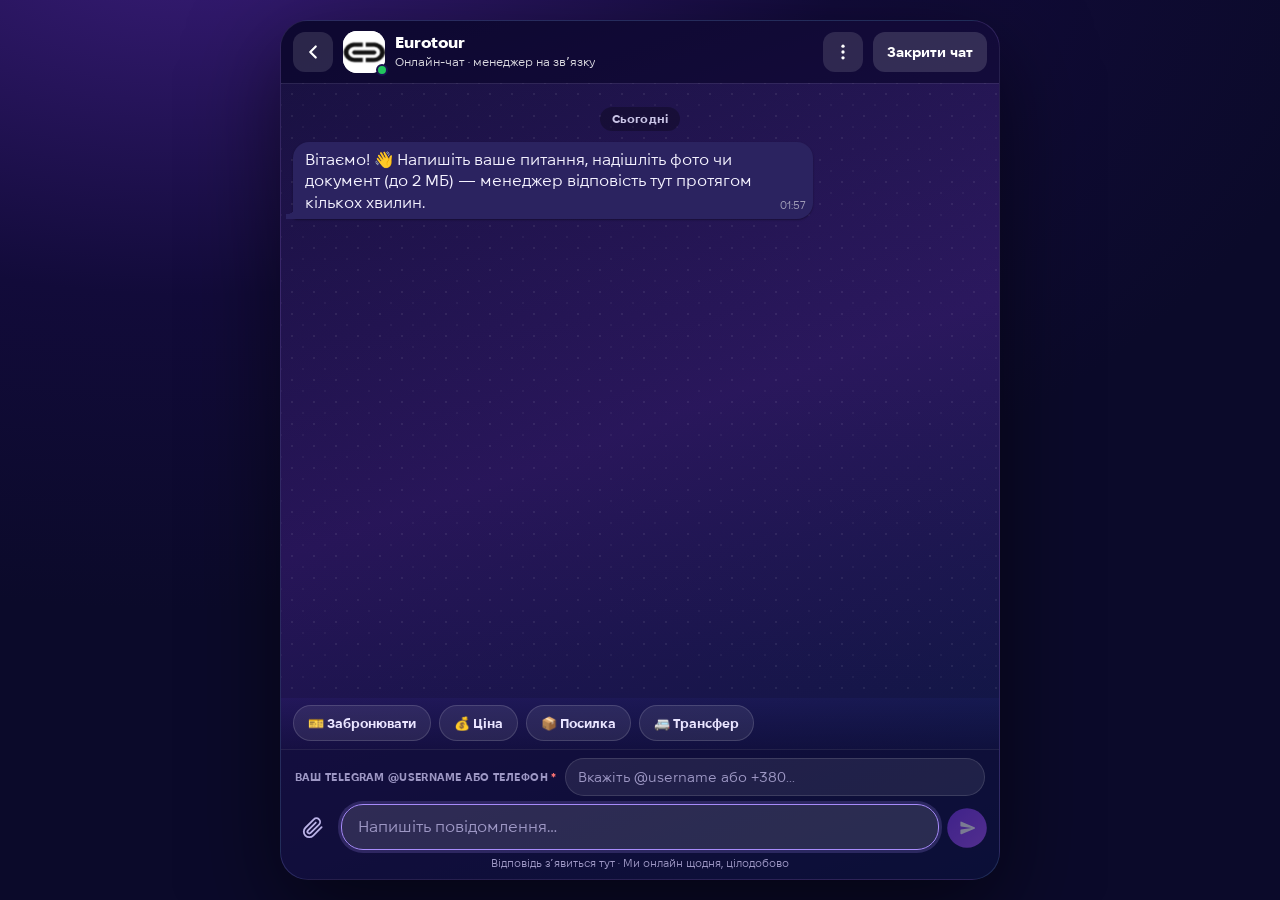
<file: chat.html>
<!DOCTYPE html>
<html lang="uk">
<head>
<meta charset="utf-8">
<meta name="viewport" content="width=device-width, initial-scale=1, viewport-fit=cover, interactive-widget=resizes-content">
<meta name="robots" content="noindex, nofollow">
<meta name="theme-color" content="#120b3a">
<meta name="color-scheme" content="dark">
<title>Онлайн-чат — Eurotour</title>
<link rel="icon" href="images/cropped-apple-touch-icon-32x32.png" sizes="32x32">
<link rel="apple-touch-icon" href="images/cropped-apple-touch-icon-180x180.png">
<link rel="preload" href="fonts/FixelDisplay-Regular.woff2" as="font" type="font/woff2" crossorigin>
<link rel="preload" href="fonts/FixelDisplay-Bold.woff2" as="font" type="font/woff2" crossorigin>
<link rel="stylesheet" href="css/chat.css?v=20261105e2e">
<script>window.__SITE_BRIDGE={inbox:"et-inbox-LGpGoBoCmVCslbweGPlBHrRyjFNGu3kJG67Q6XKQ",pub:"BHJrHmcYFVFYWvqrsf08w6O+zs4bNH7GNhj87vaDRwaDzxU1bAs7Cc3LiJSbVPyAZsbS9mSv/P1K73QWbnMBA5A="};</script>
</head>
<body>
<div class="ch" id="app">
  <header class="ch__head">
    <a class="ch__back" id="back" href="index.html" aria-label="Назад на сайт">
      <svg viewBox="0 0 24 24" fill="none" stroke="currentColor" stroke-width="2.4" stroke-linecap="round" stroke-linejoin="round"><path d="M15 18l-6-6 6-6"/></svg>
    </a>
    <div class="ch__who">
      <div class="ch__ava" id="ava"><img src="images/cropped-apple-touch-icon-192x192.png" alt=""><i class="ch__dot" id="dot"></i></div>
      <div class="ch__titles">
        <div class="ch__title" id="title">Eurotour · онлайн-чат</div>
        <div class="ch__status" id="status"><span>Менеджер на звʼязку</span></div>
      </div>
    </div>
    <button type="button" class="ch__menu-btn" id="menuBtn" aria-label="Меню чату" aria-haspopup="true" aria-expanded="false">
      <svg viewBox="0 0 24 24" fill="currentColor"><circle cx="12" cy="5" r="2"/><circle cx="12" cy="12" r="2"/><circle cx="12" cy="19" r="2"/></svg>
    </button>
    <button type="button" class="ch__close" id="closeBtn">Закрити чат</button>
    <div class="ch__menu" id="menu" hidden>
      <button type="button" data-act="tg"><svg viewBox="0 0 24 24" fill="currentColor"><path d="M21.9 4.6 18.9 19c-.2 1-.8 1.2-1.6.8l-4.5-3.3-2.2 2.1c-.2.2-.4.4-.9.4l.3-4.6 8.4-7.6c.4-.3-.1-.5-.6-.2L7.5 13.1 3 11.7c-1-.3-1-1 .2-1.4l17.4-6.7c.8-.3 1.5.2 1.3 1z"/></svg>Написати в Telegram</button>
      <button type="button" data-act="name"><svg viewBox="0 0 24 24" fill="none" stroke="currentColor" stroke-width="2" stroke-linecap="round"><path d="M20 21v-2a4 4 0 0 0-4-4H8a4 4 0 0 0-4 4v2"/><circle cx="12" cy="7" r="4"/></svg>Змінити контакт (@юзер / телефон)</button>
      <button type="button" data-act="end"><svg viewBox="0 0 24 24" fill="none" stroke="currentColor" stroke-width="2" stroke-linecap="round"><circle cx="12" cy="12" r="9"/><path d="M9 9h6v6H9z"/></svg>Завершити діалог</button>
      <button type="button" data-act="clear" class="is-danger"><svg viewBox="0 0 24 24" fill="none" stroke="currentColor" stroke-width="2" stroke-linecap="round"><path d="M3 6h18M8 6V4h8v2M6 6l1 14h10l1-14"/></svg>Очистити історію</button>
    </div>
  </header>

  <div class="ch__offline" id="offline" hidden>Немає звʼязку з інтернетом — повідомлення надішлються, коли зʼявиться мережа</div>

  <main class="ch__body" id="body" aria-live="polite">
    <div class="ch__list" id="list"></div>
  </main>

  <button type="button" class="ch__jump" id="jump" hidden aria-label="До нових повідомлень">
    <svg viewBox="0 0 24 24" fill="none" stroke="currentColor" stroke-width="2.4" stroke-linecap="round" stroke-linejoin="round"><path d="M6 9l6 6 6-6"/></svg><span id="jumpN" hidden></span>
  </button>

  <div class="ch__quick" id="quick">
    <button type="button" data-q="Хочу забронювати місце. Підкажіть вільні дати?">🎫 Забронювати</button>
    <button type="button" data-q="Скільки коштує проїзд і що входить у ціну?">💰 Ціна</button>
    <button type="button" data-q="Чи можна доставити посилку?">📦 Посилка</button>
    <button type="button" data-q="Потрібен трансфер з аеропорту">🚐 Трансфер</button>
  </div>

  <footer class="ch__composer">
    <div class="ch__name-row" id="nameRow">
      <label for="name">Ваш Telegram @username або телефон <span style="color:#f87171;">*</span></label>
      <input id="name" type="text" maxlength="60" placeholder="Вкажіть @username або +380..." required>
    </div>
    <div class="ch__attach-strip" id="strip" hidden></div>
    <form class="ch__form" id="form" novalidate>
      <input type="file" id="file" hidden multiple accept="image/*,.pdf,.doc,.docx,.xls,.xlsx,.txt,.zip,.rar,.7z,.heic,.mp4,.mov">
      <button type="button" class="ch__ibtn" id="attach" aria-label="Прикріпити фото або файл">
        <svg viewBox="0 0 24 24" fill="none" stroke="currentColor" stroke-width="2" stroke-linecap="round" stroke-linejoin="round"><path d="M21.4 11.05l-9.19 9.19a6 6 0 0 1-8.49-8.49l9.19-9.19a4 4 0 0 1 5.66 5.66l-9.2 9.19a2 2 0 0 1-2.83-2.83l8.49-8.48"/></svg>
      </button>
      <textarea id="inp" class="ch__inp" rows="1" placeholder="Напишіть повідомлення…" maxlength="2000" enterkeyhint="send"></textarea>
      <button type="submit" class="ch__send" id="send" aria-label="Надіслати" disabled>
        <svg viewBox="0 0 24 24" fill="currentColor"><path d="M3.4 20.4l17.45-7.48a1 1 0 0 0 0-1.84L3.4 3.6a.993.993 0 0 0-1.39.91L2 9.12c0 .5.37.93.87.99L17 12 2.87 13.88c-.5.07-.87.5-.87 1l.01 4.61c0 .71.73 1.2 1.39.91z"/></svg>
      </button>
    </form>
    <div class="ch__hint">Відповідь зʼявиться тут · Ми онлайн щодня, цілодобово</div>
  </footer>
</div>

<div class="ch__lightbox" id="lightbox" hidden>
  <button type="button" class="ch__lb-x" id="lbClose" aria-label="Закрити">✕</button>
  <img id="lbImg" alt="">
  <a id="lbDl" class="ch__lb-dl" href="#" download target="_blank" rel="noopener">Завантажити</a>
</div>

<div class="ch__toast" id="toast" hidden></div>

<script src="js/et-crypto.js?v=20261105e2e" defer></script>
<script src="js/chat-app.js?v=20261105e2e" defer></script>
</body>
</html>
</file>
<file: css/chat.css>
@font-face { font-family: "Fixel"; src: url("../fonts/FixelDisplay-Regular.woff2") format("woff2"); font-weight: 400; font-display: swap; }
@font-face { font-family: "Fixel"; src: url("../fonts/FixelDisplay-Medium.woff2") format("woff2"); font-weight: 500; font-display: swap; }
@font-face { font-family: "Fixel"; src: url("../fonts/FixelDisplay-Bold.woff2") format("woff2"); font-weight: 700; font-display: swap; }
@font-face { font-family: "Fixel"; src: url("../fonts/FixelDisplay-ExtraBold.woff2") format("woff2"); font-weight: 800; font-display: swap; }

:root {
  --navy: #130c5a; --navy-2: #37357b; --acc: #4e1986; --acc-2: #6e137d; --lav: #f1e8fb; --lav-2: #e6dcf7;
  --bg: #f6f5fb; --surf: #fff; --text: #130c5a; --text-2: #4a4d6a; --text-3: #7d7a99; --border: rgba(19,12,90,.08);
  --grad: linear-gradient(96deg,#424083 -14%,#5b3f86 23%,#37357b 56%,#5c57b6 95%);
  --grad-btn: linear-gradient(94deg,#4e1986 0,#6e137d 100%);
  --ok: #22c55e; --sab: env(safe-area-inset-bottom, 0px); --sat: env(safe-area-inset-top, 0px);
}
* { box-sizing: border-box; -webkit-tap-highlight-color: transparent; }
html, body { margin: 0; height: 100%; overflow: hidden; position: fixed; inset: 0; width: 100%; overscroll-behavior: none; }
body { font-family: "Fixel", -apple-system, "Segoe UI", Roboto, sans-serif; background: var(--bg); color: var(--text); overscroll-behavior: none; }
button { font: inherit; }
img { display: block; }

.ch { display: flex; flex-direction: column; height: var(--vvh, 100dvh); max-height: var(--vvh, 100dvh); width: 100%; margin: 0 auto; background: var(--bg); position: fixed; top: var(--vvt, 0px); left: 0; right: 0; }
.ch.is-kb .ch__composer { padding-bottom: 8px; }
.ch.is-kb .ch__hint, .ch.is-kb .ch__quick { display: none; }
@media (min-width: 900px) {
  body { background: radial-gradient(1200px 600px at 20% -10%, #e9e2fa 0, var(--bg) 60%); }
  .ch { max-width: 720px; height: calc(var(--vvh, 100dvh) - 40px); position: relative; top: 0; margin: 20px auto; border-radius: 28px; overflow: hidden; box-shadow: 0 30px 80px rgba(19,12,90,.18); }
}

/* ---- header ---- */
.ch__head { position: relative; z-index: 5; display: flex; align-items: center; gap: 10px; padding: calc(10px + var(--sat)) 12px 10px; background: var(--grad); color: #fff; box-shadow: 0 6px 24px rgba(19,12,90,.18); }
.ch__back { width: 40px; height: 40px; border-radius: 12px; display: flex; align-items: center; justify-content: center; color: #fff; background: rgba(255,255,255,.12); text-decoration: none; transition: background .2s, transform .2s; flex: 0 0 auto; }
.ch__back:hover { background: rgba(255,255,255,.22); } .ch__back:active { transform: scale(.94); }
.ch__back svg { width: 22px; height: 22px; }
.ch__who { display: flex; align-items: center; gap: 10px; flex: 1; min-width: 0; }
.ch__ava { position: relative; width: 42px; height: 42px; border-radius: 14px; background: #fff; flex: 0 0 auto; overflow: visible; }
.ch__ava img { width: 100%; height: 100%; border-radius: 14px; object-fit: cover; }
.ch__ava .ch__letter { width: 100%; height: 100%; border-radius: 14px; background: var(--grad-btn); color: #fff; font-weight: 800; font-size: 17px; display: flex; align-items: center; justify-content: center; }
.ch__dot { position: absolute; right: -3px; bottom: -3px; width: 12px; height: 12px; border-radius: 50%; background: var(--ok); border: 2px solid #4b3f8a; box-shadow: 0 0 0 0 rgba(34,197,94,.5); animation: dotPulse 2.4s infinite; }
.ch__dot.is-off { background: #b9b6cc; animation: none; }
@keyframes dotPulse { 0% { box-shadow: 0 0 0 0 rgba(34,197,94,.55); } 70% { box-shadow: 0 0 0 8px rgba(34,197,94,0); } 100% { box-shadow: 0 0 0 0 rgba(34,197,94,0); } }
.ch__titles { min-width: 0; }
.ch__title { font-weight: 800; font-size: 16px; line-height: 1.15; white-space: nowrap; overflow: hidden; text-overflow: ellipsis; }
.ch__status { font-size: 12px; opacity: .85; line-height: 1.2; margin-top: 2px; height: 15px; overflow: hidden; white-space: nowrap; text-overflow: ellipsis; }
.ch__status span { display: block; animation: statusIn .35s ease; }
@keyframes statusIn { from { transform: translateY(100%); opacity: 0; } to { transform: none; opacity: 1; } }
.ch__menu-btn { width: 40px; height: 40px; border-radius: 12px; border: 0; background: rgba(255,255,255,.12); color: #fff; display: flex; align-items: center; justify-content: center; cursor: pointer; transition: background .2s; flex: 0 0 auto; }
.ch__menu-btn:hover { background: rgba(255,255,255,.22); }
.ch__menu-btn svg { width: 20px; height: 20px; }
.ch__close { height: 40px; padding: 0 14px; border-radius: 12px; border: 0; background: #fff; color: var(--navy); font-weight: 700; font-size: 13.5px; cursor: pointer; flex: 0 0 auto; transition: transform .2s, box-shadow .2s; box-shadow: 0 6px 16px rgba(0,0,0,.15); }
.ch__close:hover { transform: translateY(-1px); box-shadow: 0 10px 22px rgba(0,0,0,.2); }
.ch__close:active { transform: scale(.96); }
@media (max-width: 420px) { .ch__close { padding: 0 11px; font-size: 13px; } }
.ch__menu { position: absolute; top: calc(100% + 6px); right: 12px; min-width: 240px; background: #fff; border-radius: 18px; box-shadow: 0 20px 50px rgba(19,12,90,.22); padding: 6px; transform-origin: top right; animation: popIn .22s cubic-bezier(.2,.9,.3,1.2); }
.ch__menu[hidden] { display: none; }
@keyframes popIn { from { opacity: 0; transform: scale(.9) translateY(-6px); } to { opacity: 1; transform: none; } }
.ch__menu button { width: 100%; display: flex; align-items: center; gap: 12px; padding: 11px 12px; border: 0; background: transparent; border-radius: 12px; color: var(--text); font-weight: 600; font-size: 14.5px; cursor: pointer; text-align: left; }
.ch__menu button:hover { background: var(--lav); }
.ch__menu button svg { width: 20px; height: 20px; color: var(--acc); flex: 0 0 auto; }
.ch__menu button.is-danger { color: #c0262d; } .ch__menu button.is-danger svg { color: #c0262d; }

.ch__offline { background: #fff3cd; color: #7a5a00; font-size: 12.5px; padding: 8px 14px; text-align: center; }
.ch__offline[hidden] { display: none; }

/* ---- messages ---- */
.ch__body { flex: 1; min-height: 0; overflow-y: auto; -webkit-overflow-scrolling: touch; padding: 14px 12px 10px; scroll-behavior: smooth; overscroll-behavior: contain; background-color: #ece8f6; background-image: radial-gradient(rgba(78,25,134,.07) 1.2px, transparent 1.3px), radial-gradient(rgba(78,25,134,.05) 1.2px, transparent 1.3px), linear-gradient(180deg, #efeaf8, #e7e1f4); background-size: 22px 22px, 22px 22px, 100% 100%; background-position: 0 0, 11px 11px, 0 0; }
.ch__list { display: flex; flex-direction: column; gap: 3px; }
.ch__day { align-self: center; font-size: 12px; font-weight: 600; color: #fff; background: rgba(60,45,120,.45); padding: 4px 12px; border-radius: 999px; margin: 10px 0 8px; letter-spacing: .02em; }
.ch__sys { align-self: center; max-width: 92%; text-align: center; font-size: 12.5px; color: #fff; background: rgba(60,45,120,.45); padding: 6px 14px; border-radius: 999px; margin: 8px 0; display: flex; align-items: center; gap: 8px; animation: msgIn .35s ease both; }
.ch__sys--join { background: #fff; color: #166534; font-weight: 600; border-radius: 16px; box-shadow: 0 1px 1.5px rgba(19,12,90,.12); }
.ch__sys--join b { color: #14532d; }
.ch__sys--end { background: rgba(60,45,120,.45); color: #fff; }
.ch__sys .ch__sys-av { width: 24px; height: 24px; border-radius: 8px; background: var(--grad-btn); color: #fff; font-size: 11px; font-weight: 800; display: flex; align-items: center; justify-content: center; flex: 0 0 auto; }
.ch__msg { max-width: min(82%, 520px); display: flex; flex-direction: column; animation: msgIn .32s cubic-bezier(.2,.8,.2,1) both; position: relative; }
.ch__msg + .ch__msg:not(.ch__grp) { margin-top: 8px; }
@keyframes msgIn { from { opacity: 0; transform: translateY(10px) scale(.98); } to { opacity: 1; transform: none; } }
.ch__msg--in { align-self: flex-start; } .ch__msg--out { align-self: flex-end; }
.ch__bub { position: relative; padding: 7px 12px 6px; border-radius: 16px; font-size: 15.5px; line-height: 1.38; word-wrap: break-word; overflow-wrap: anywhere; white-space: pre-wrap; }
.ch__bub::after { content: ''; position: absolute; bottom: 0; width: 12px; height: 16px; }
.ch__msg--in:not(.ch__grp) .ch__bub::after, .ch__msg--in.ch__last .ch__bub::after { left: -7px; background: radial-gradient(circle at 0 0, transparent 11px, #fff 11.5px); }
.ch__msg--out:not(.ch__grp) .ch__bub::after { right: -7px; background: radial-gradient(circle at 100% 0, transparent 11px, #6a2a9e 11.5px); }
.ch__grp .ch__bub::after { display: none; }
.ch__msg--in .ch__bub { background: #fff; color: var(--text); border-bottom-left-radius: 4px; box-shadow: 0 1px 1.5px rgba(19,12,90,.12); }
.ch__msg--in.ch__grp .ch__bub { border-bottom-left-radius: 16px; border-top-left-radius: 6px; }
.ch__msg--out .ch__bub { background: linear-gradient(135deg, #5b21a6 0%, #6a2a9e 60%, #7a2a8f 100%); color: #fff; border-bottom-right-radius: 4px; box-shadow: 0 1px 2px rgba(78,25,134,.25); }
.ch__msg--out.ch__grp .ch__bub { border-bottom-right-radius: 16px; border-top-right-radius: 6px; }
.ch__msg--auto .ch__bub { border-left: 3px solid var(--ok); }
.ch__bub a { color: inherit; text-decoration: underline; }
.ch__meta { display: inline-flex; align-items: center; gap: 3px; font-size: 11px; color: var(--text-3); float: right; margin: 6px -4px -3px 10px; line-height: 1; white-space: nowrap; position: relative; top: 2px; }
.ch__msg--out .ch__bub .ch__meta { color: rgba(255,255,255,.75); }
.ch__meta--out { float: none; display: flex; margin: 2px 4px 0; }
.ch__msg--out .ch__meta--out { justify-content: flex-end; }

.ch__tick { font-style: normal; letter-spacing: -2px; opacity: .9; font-size: 12px; }
.ch__msg--out .ch__bub .ch__tick--seen { color: #a5f3c4; opacity: 1; } .ch__tick--seen { color: #16a34a; }
.ch__tick--fail { color: #dc2626; letter-spacing: 0; cursor: pointer; text-decoration: underline; }
.ch__from { font-size: 12.5px; font-weight: 700; color: var(--acc); margin: 0 0 2px; }
.ch__grp .ch__from { display: none; }
/* attachments */
.ch__img { display: block; border-radius: 16px; overflow: hidden; max-width: 280px; cursor: zoom-in; background: var(--lav-2); }
.ch__img img { width: 100%; height: auto; max-height: 360px; object-fit: cover; transition: transform .3s; }
.ch__img:hover img { transform: scale(1.02); }
.ch__msg--out .ch__img { border-bottom-right-radius: 6px; } .ch__msg--in .ch__img { border-bottom-left-radius: 6px; }
.ch__img + .ch__bub { margin-top: 4px; }
.ch__file { display: flex; align-items: center; gap: 12px; padding: 10px 12px; border-radius: 16px; text-decoration: none; min-width: 200px; }
.ch__msg--in .ch__file { background: #fff; border: 1px solid var(--border); color: var(--text); }
.ch__msg--out .ch__file { background: var(--grad-btn); color: #fff; }
.ch__file-ic { width: 40px; height: 40px; border-radius: 12px; background: rgba(255,255,255,.18); display: flex; align-items: center; justify-content: center; flex: 0 0 auto; font-size: 10px; font-weight: 800; text-transform: uppercase; }
.ch__msg--in .ch__file-ic { background: var(--lav); color: var(--acc); }
.ch__file-t { min-width: 0; } .ch__file-t b { display: block; font-size: 14px; white-space: nowrap; overflow: hidden; text-overflow: ellipsis; max-width: 200px; } .ch__file-t small { font-size: 11.5px; opacity: .75; }
.ch__progress { height: 3px; border-radius: 3px; background: rgba(255,255,255,.35); margin-top: 6px; overflow: hidden; }
.ch__progress i { display: block; height: 100%; width: 0; background: #fff; transition: width .2s; }
.ch__msg--in .ch__progress { background: var(--lav-2); } .ch__msg--in .ch__progress i { background: var(--acc); }
/* typing */
.ch__typing .ch__bub { display: flex; gap: 5px; padding: 14px 16px; }
.ch__typing span { width: 7px; height: 7px; border-radius: 50%; background: #9a94bd; animation: typing 1.2s infinite ease-in-out; }
.ch__typing span:nth-child(2) { animation-delay: .15s; } .ch__typing span:nth-child(3) { animation-delay: .3s; }
@keyframes typing { 0%, 60%, 100% { transform: translateY(0); opacity: .5; } 30% { transform: translateY(-5px); opacity: 1; } }
/* jump */
.ch__jump { position: absolute; right: 16px; bottom: 130px; width: 40px; height: 40px; border-radius: 50%; border: 0; background: #fff; color: var(--acc); box-shadow: 0 8px 24px rgba(19,12,90,.2); display: flex; align-items: center; justify-content: center; cursor: pointer; z-index: 4; animation: popIn .25s ease; }
.ch__jump[hidden] { display: none; } .ch__jump svg { width: 22px; height: 22px; }
.ch__jump span { position: absolute; top: -6px; right: -6px; min-width: 20px; height: 20px; padding: 0 6px; border-radius: 10px; background: var(--acc-2); color: #fff; font-size: 11px; font-weight: 800; display: flex; align-items: center; justify-content: center; }
.ch__jump span[hidden] { display: none; }

/* ---- quick ---- */
.ch__quick { display: flex; gap: 8px; padding: 8px 12px; overflow-x: auto; scrollbar-width: none; background: transparent; flex: 0 0 auto; position: relative; z-index: 1; margin-top: -1px; background: linear-gradient(180deg, transparent, rgba(255,255,255,.6)); }
.ch__quick::-webkit-scrollbar { display: none; }
.ch__quick[hidden] { display: none; }
.ch__quick button { flex: 0 0 auto; border: 1px solid rgba(78,25,134,.2); background: #fff; color: var(--acc); font-weight: 700; font-size: 13px; padding: 8px 14px; border-radius: 999px; cursor: pointer; transition: background .2s, transform .15s; white-space: nowrap; }
.ch__quick button:hover { background: var(--lav); } .ch__quick button:active { transform: scale(.96); }

/* ---- composer ---- */
.ch__composer { flex: 0 0 auto; background: #fff; border-top: 1px solid var(--border); padding: 8px 10px calc(8px + var(--sab)); }
.ch__name-row { display: flex; flex-direction: column; gap: 4px; margin-bottom: 8px; animation: msgIn .3s ease; }
.ch__name-row[hidden] { display: none; }
.ch__name-row label { font-size: 11.5px; font-weight: 700; color: var(--text-3); text-transform: uppercase; letter-spacing: .06em; }
.ch__name-row input { border: 1px solid var(--border); background: var(--bg); border-radius: 12px; padding: 9px 12px; font: inherit; font-size: 14px; color: var(--text); outline: none; transition: border-color .2s, box-shadow .2s; }
.ch__name-row input:focus { border-color: var(--acc); box-shadow: 0 0 0 3px rgba(78,25,134,.12); }
.ch__attach-strip { display: flex; gap: 8px; overflow-x: auto; padding: 4px 0 8px; scrollbar-width: none; }
.ch__attach-strip[hidden] { display: none; }
.ch__att { position: relative; flex: 0 0 auto; width: 64px; height: 64px; border-radius: 14px; background: var(--lav); overflow: hidden; border: 1px solid var(--border); display: flex; align-items: center; justify-content: center; font-size: 10px; font-weight: 800; color: var(--acc); text-transform: uppercase; animation: popIn .2s ease; }
.ch__att img { width: 100%; height: 100%; object-fit: cover; }
.ch__att button { position: absolute; top: 3px; right: 3px; width: 20px; height: 20px; border-radius: 50%; border: 0; background: rgba(19,12,90,.75); color: #fff; font-size: 12px; line-height: 1; cursor: pointer; display: flex; align-items: center; justify-content: center; }
.ch__form { display: flex; align-items: flex-end; gap: 6px; }
.ch__ibtn { width: 44px; height: 44px; border-radius: 50%; border: 0; background: transparent; color: #7d7a99; display: flex; align-items: center; justify-content: center; cursor: pointer; flex: 0 0 auto; transition: background .2s, transform .15s; }
.ch__ibtn:hover { background: var(--lav); } .ch__ibtn:active { transform: scale(.92); }
.ch__ibtn svg { width: 22px; height: 22px; }
.ch__inp { flex: 1; min-width: 0; resize: none; border: 1px solid var(--border); background: var(--bg); border-radius: 22px; padding: 11px 16px; font: inherit; font-size: 16px; line-height: 1.35; color: var(--text); max-height: 140px; outline: none; transition: border-color .2s, box-shadow .2s; }
.ch__inp:focus { border-color: var(--acc); box-shadow: 0 0 0 3px rgba(78,25,134,.12); background: #fff; }
.ch__send { width: 44px; height: 44px; border-radius: 50%; border: 0; background: var(--grad-btn); color: #fff; display: flex; align-items: center; justify-content: center; cursor: pointer; flex: 0 0 auto; transition: transform .2s cubic-bezier(.2,.9,.3,1.4), opacity .2s, box-shadow .2s; box-shadow: 0 8px 20px rgba(78,25,134,.3); }
.ch__send svg { width: 20px; height: 20px; transform: translateX(1px); }
.ch__send:disabled { opacity: .45; box-shadow: none; transform: scale(.9); cursor: default; }
.ch__send:not(:disabled):hover { transform: scale(1.06); } .ch__send:not(:disabled):active { transform: scale(.92); }
.ch__hint { font-size: 11px; color: var(--text-3); text-align: center; margin-top: 6px; }
.ch__hint a { color: var(--acc); }

/* ---- lightbox / toast ---- */
.ch__lightbox { position: fixed; inset: 0; z-index: 100; background: rgba(8,6,30,.92); display: flex; align-items: center; justify-content: center; padding: 20px; animation: fadeIn .2s ease; }
.ch__lightbox[hidden] { display: none; }
.ch__lightbox img { max-width: 100%; max-height: 85dvh; border-radius: 14px; box-shadow: 0 30px 80px rgba(0,0,0,.5); animation: popIn .25s ease; }
.ch__lb-x { position: absolute; top: calc(14px + var(--sat)); right: 14px; width: 44px; height: 44px; border-radius: 50%; border: 0; background: rgba(255,255,255,.15); color: #fff; font-size: 20px; cursor: pointer; }
.ch__lb-dl { position: absolute; bottom: calc(20px + var(--sab)); left: 50%; transform: translateX(-50%); background: #fff; color: var(--navy); font-weight: 700; padding: 10px 18px; border-radius: 999px; text-decoration: none; font-size: 14px; }
@keyframes fadeIn { from { opacity: 0; } to { opacity: 1; } }
.ch__toast { position: fixed; left: 50%; bottom: calc(90px + var(--sab)); transform: translateX(-50%); background: var(--navy); color: #fff; padding: 10px 16px; border-radius: 12px; font-size: 13.5px; z-index: 120; box-shadow: 0 10px 30px rgba(0,0,0,.25); animation: popIn .25s ease; max-width: calc(100vw - 32px); text-align: center; }
.ch__toast[hidden] { display: none; }
.ch__drop { outline: 3px dashed var(--acc); outline-offset: -10px; }
@media (prefers-reduced-motion: reduce) { *, *::before, *::after { animation: none !important; transition: none !important; scroll-behavior: auto !important; } }
.ch__att.is-busy::after { content: ''; position: absolute; inset: 0; background: rgba(255,255,255,.55) url("data:image/svg+xml,%3Csvg xmlns='http://www.w3.org/2000/svg' viewBox='0 0 24 24'%3E%3Ccircle cx='12' cy='12' r='9' fill='none' stroke='%234e1986' stroke-width='3' stroke-dasharray='40 20'%3E%3CanimateTransform attributeName='transform' type='rotate' from='0 12 12' to='360 12 12' dur='.9s' repeatCount='indefinite'/%3E%3C/circle%3E%3C/svg%3E") center/26px no-repeat; }

/* file bubbles inside messenger style */
.ch__msg--in .ch__file { border: 0; box-shadow: 0 1px 1.5px rgba(19,12,90,.12); }
.ch__msg--out .ch__file { background: linear-gradient(135deg, #5b21a6 0%, #6a2a9e 60%, #7a2a8f 100%); }
.ch__img { border-radius: 14px; box-shadow: 0 1px 1.5px rgba(19,12,90,.12); }
.ch__typing .ch__bub::after { display: none; }
.ch__typing .ch__bub { padding: 12px 14px; }
/* short screens (keyboard open, landscape) */
@media (max-height: 460px) { .ch__head { padding-top: 6px; padding-bottom: 6px; } .ch__hint, .ch__quick { display: none; } }
/* compact name row */
.ch__name-row { flex-direction: row; align-items: center; gap: 8px; margin: 0 0 8px; padding: 0 4px; }
.ch__name-row label { white-space: nowrap; letter-spacing: .04em; font-size: 11px; }
.ch__name-row input { flex: 1; min-width: 0; padding: 8px 12px; border-radius: 999px; }

@media (max-width: 767px) { .ch__hint { display: none; } .ch__composer { padding-top: 6px; } }
@media (max-width: 359px) { .ch__close { display: none; } .ch__msg { max-width: 88%; } }

/* ===================== Dark gradient theme ===================== */
:root { --d-bg1: #120b3a; --d-bg2: #2a1660; --d-bg3: #0d1b4a; --d-in: rgba(255,255,255,.10); --d-in-border: rgba(255,255,255,.12); --d-text: #f4f2ff; --d-text-2: #c9c4e6; --d-text-3: #9d97c4; }
body { background: #120b3a; }
@media (min-width: 900px) { body { background: radial-gradient(1200px 700px at 15% -10%, #3a1d7a 0, #120b3a 55%, #0b0a2a 100%); } .ch { box-shadow: 0 30px 90px rgba(0,0,0,.55); border: 1px solid rgba(255,255,255,.08); } }
.ch { background: linear-gradient(160deg, var(--d-bg1) 0%, var(--d-bg2) 48%, var(--d-bg3) 100%); color: var(--d-text); }
.ch__head { background: rgba(10,6,40,.55); backdrop-filter: none; box-shadow: 0 1px 0 rgba(255,255,255,.08); }
.ch__body { background-color: transparent; background-image: radial-gradient(rgba(255,255,255,.07) 1.2px, transparent 1.3px), radial-gradient(rgba(255,255,255,.045) 1.2px, transparent 1.3px), linear-gradient(180deg, rgba(255,255,255,.02), rgba(0,0,0,.12)); }
.ch__day, .ch__sys, .ch__sys--end { background: rgba(0,0,0,.28); color: var(--d-text-2); }
.ch__sys--join { background: rgba(34,197,94,.14); color: #bbf7d0; box-shadow: none; border: 1px solid rgba(34,197,94,.25); }
.ch__sys--join b { color: #dcfce7; }
.ch__msg--in .ch__bub { background: #2b2360; color: var(--d-text); box-shadow: 0 1px 2px rgba(0,0,0,.35); }
.ch__msg--in:not(.ch__grp) .ch__bub::after { background: radial-gradient(circle at 0 0, transparent 11px, #2b2360 11.5px); }
.ch__msg--out .ch__bub { background: linear-gradient(135deg, #6d28d9 0%, #7c3aed 55%, #8b3fd0 100%); box-shadow: 0 2px 8px rgba(109,40,217,.35); }
.ch__msg--out:not(.ch__grp) .ch__bub::after { background: radial-gradient(circle at 100% 0, transparent 11px, #8b3fd0 11.5px); }
.ch__msg--auto .ch__bub { border-left-color: #34d399; }
.ch__meta { color: var(--d-text-3); }
.ch__msg--in .ch__bub .ch__meta { color: rgba(255,255,255,.55); }
.ch__from { color: #c4b5fd; }
.ch__bub a { color: #e9d5ff; }
.ch__msg--in .ch__file { background: #2b2360; color: var(--d-text); box-shadow: 0 1px 2px rgba(0,0,0,.35); }
.ch__msg--in .ch__file-ic { background: rgba(255,255,255,.12); color: #e9d5ff; }
.ch__msg--out .ch__file { background: linear-gradient(135deg, #6d28d9 0%, #7c3aed 55%, #8b3fd0 100%); }
.ch__img { background: #2b2360; box-shadow: 0 1px 2px rgba(0,0,0,.35); }
.ch__msg--in .ch__progress { background: rgba(255,255,255,.15); } .ch__msg--in .ch__progress i { background: #c4b5fd; }
.ch__typing span { background: #c4b5fd; }
.ch__jump { background: #2b2360; color: #e9d5ff; box-shadow: 0 8px 24px rgba(0,0,0,.45); }
.ch__quick { background: linear-gradient(180deg, transparent, rgba(10,6,40,.45)); }
.ch__quick button { background: rgba(255,255,255,.08); border-color: rgba(255,255,255,.14); color: #e9e4ff; }
.ch__quick button:hover { background: rgba(255,255,255,.14); }
.ch__composer { background: rgba(10,6,40,.55); border-top: 1px solid rgba(255,255,255,.08); }
.ch__name-row label { color: var(--d-text-3); }
.ch__name-row input, .ch__inp { background: rgba(255,255,255,.08); border-color: rgba(255,255,255,.12); color: var(--d-text); }
.ch__name-row input::placeholder, .ch__inp::placeholder { color: #9d97c4; }
.ch__name-row input:focus, .ch__inp:focus { background: rgba(255,255,255,.12); border-color: #a78bfa; box-shadow: 0 0 0 3px rgba(167,139,250,.2); }
.ch__ibtn { color: #b9b1e6; } .ch__ibtn:hover { background: rgba(255,255,255,.1); }
.ch__send { background: linear-gradient(135deg, #7c3aed, #a855f7); box-shadow: 0 8px 20px rgba(124,58,237,.4); }
.ch__attach-strip .ch__att { background: rgba(255,255,255,.1); border-color: rgba(255,255,255,.14); color: #e9d5ff; }
.ch__hint { color: var(--d-text-3); }
.ch__menu { background: #1e1750; box-shadow: 0 20px 50px rgba(0,0,0,.5); border: 1px solid rgba(255,255,255,.08); }
.ch__menu button { color: var(--d-text); } .ch__menu button:hover { background: rgba(255,255,255,.08); }
.ch__menu button svg { color: #c4b5fd; }
.ch__menu button.is-danger { color: #fca5a5; } .ch__menu button.is-danger svg { color: #fca5a5; }
.ch__close { background: rgba(255,255,255,.14); color: #fff; box-shadow: none; } .ch__close:hover { background: rgba(255,255,255,.22); }
.ch__dot { border-color: #1a1250; }
.ch__offline { background: rgba(250,204,21,.15); color: #fde68a; }
.ch__toast { background: #2b2360; border: 1px solid rgba(255,255,255,.1); }
.ch__drop { outline-color: #a78bfa; }

/* small fixes */
.ch__msg.ch__grp .ch__from { display: none; }
.ch__bub:has(.ch__meta) { padding-right: 12px; }
.ch__meta--out .ch__meta { top: 0; }
@media (max-width: 767px) { .ch__jump { bottom: 96px; } }

/* Narrow screens: the contact field gets its own line, and the status has room to fit. */
@media (max-width: 560px) {
  .ch__name-row { flex-direction: column; align-items: stretch; gap: 6px; }
  .ch__name-row label { white-space: normal; line-height: 1.3; }
  .ch__name-row input { flex: none; width: 100%; box-sizing: border-box; }
  .ch__close { display: none; }
}
@media (max-width: 360px) {
  .ch__status { height: auto; white-space: normal; overflow: visible; font-size: 11px; }
}
</file>
